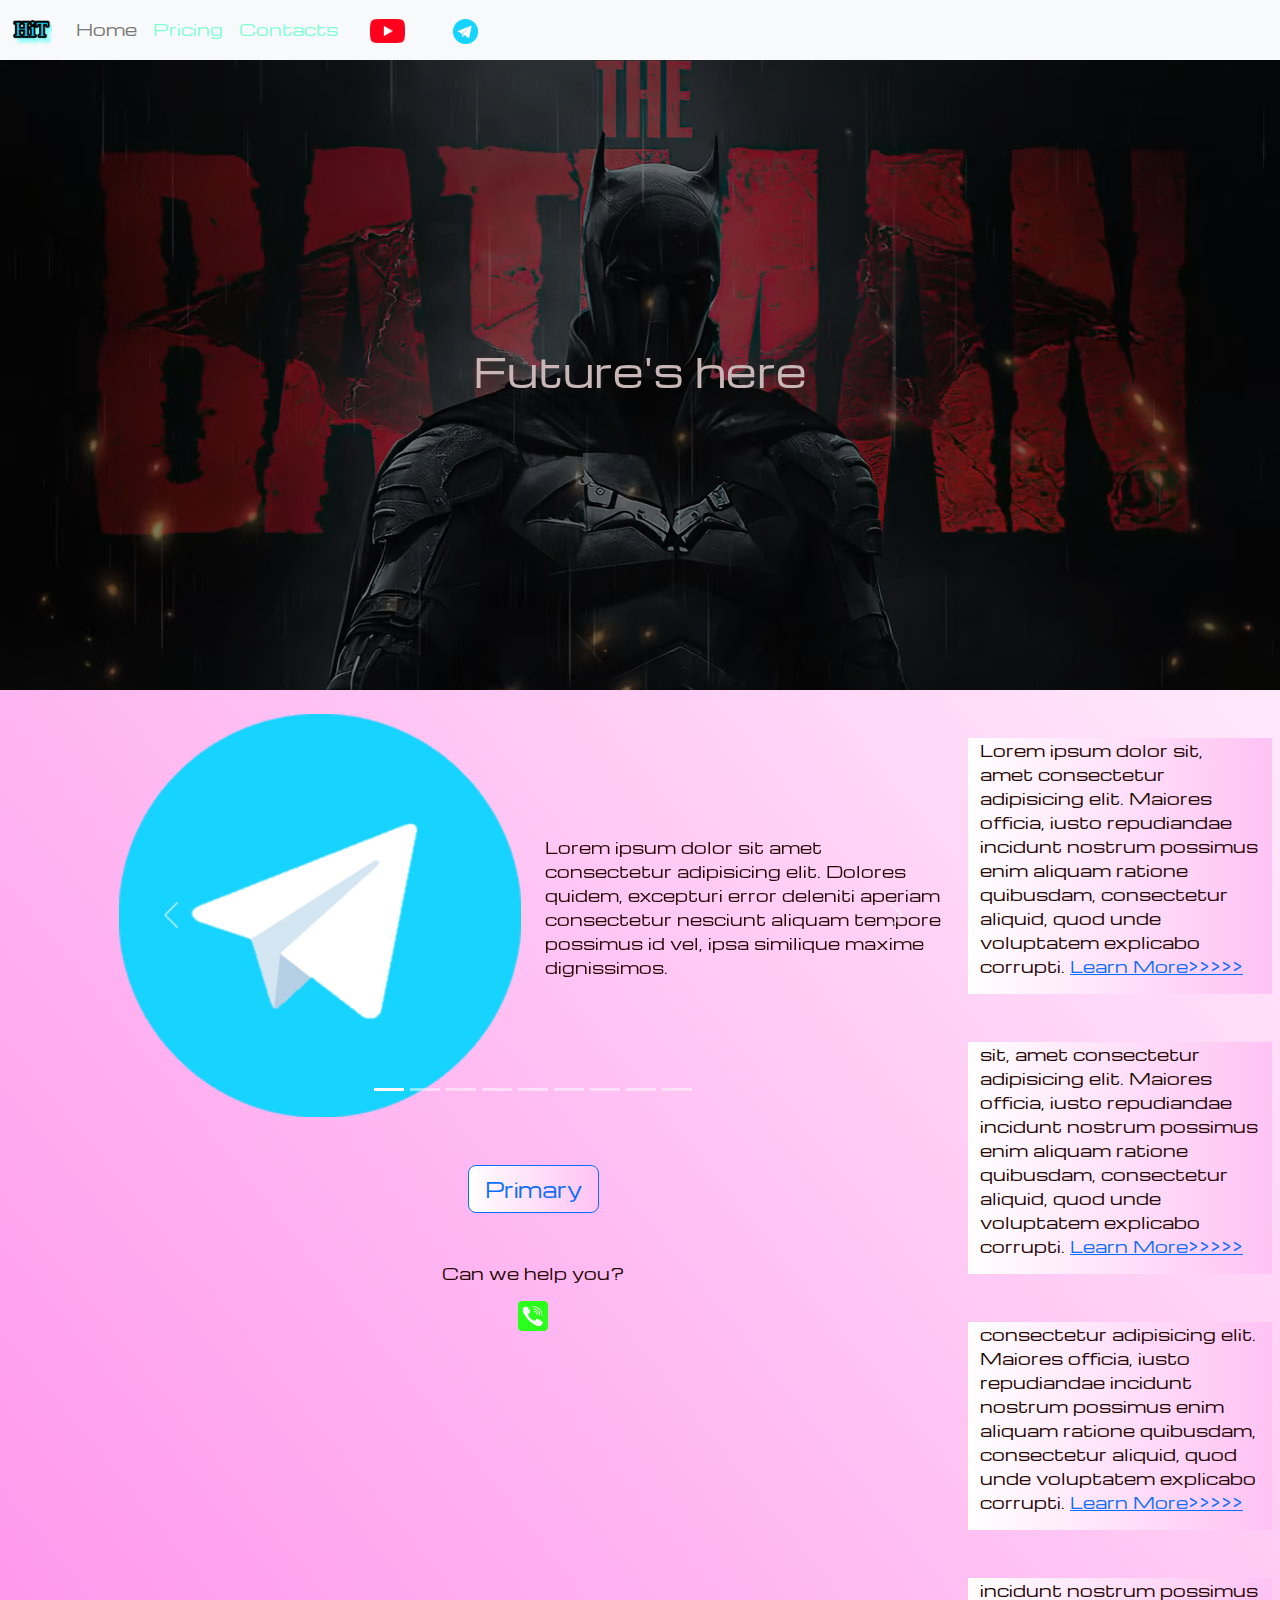
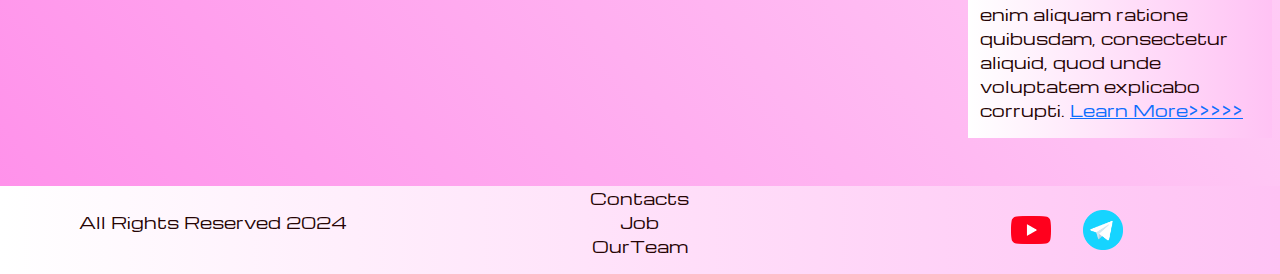
<file: index.html>
<!DOCTYPE html>
<html lang="en">

<head>
  <meta charset="UTF-8">
  <meta name="viewport" content="width=device-width, initial-scale=1.0">
  <link href="https://cdn.jsdelivr.net/npm/bootstrap@5.3.3/dist/css/bootstrap.min.css" rel="stylesheet"
    integrity="sha384-QWTKZyjpPEjISv5WaRU9OFeRpok6YctnYmDr5pNlyT2bRjXh0JMhjY6hW+ALEwIH" crossorigin="anonymous">
  <link rel="stylesheet" href="source/styles/mycss.css">
  <link rel="stylesheet" href="source/styles/bgvideo.css">
  <title>HiT</title>
  <link rel="apple-touch-icon" sizes="180x180" href="source/files/icon//apple-touch-icon.png">
  <link rel="icon" type="image/png" sizes="32x32" href="source/files/icon//favicon-32x32.png">
  <link rel="icon" type="image/png" sizes="16x16" href="source/files/icon//favicon-16x16.png">
  <link rel="manifest" href="source/files/icon//site.webmanifest">

</head>

<body>
  <header>
    <nav class="navbar navbar-expand-lg bg-body-tertiary">
      <div class="container-fluid">
        <a class="navbar-brand" href="/"><img src="source/files/logo.png" alt="..."></a>
        <button class="navbar-toggler" type="button" data-bs-toggle="collapse" data-bs-target="#navbarNav"
          aria-controls="navbarNav" aria-expanded="false" aria-label="Toggle navigation">
          <span class="navbar-toggler-icon"></span>
        </button>
        <div class="collapse navbar-collapse" id="navbarNav">
          <ul class="navbar-nav">
            <li class="nav-item">
              <a class="nav-link active" aria-current="page" href="/">Home</a>
            </li>
            <li class="nav-item">
              <a class="nav-link" href="pricing.html">Pricing</a>
            </li>
            <li class="nav-item">
              <a class="nav-link" href="pricing.html">Contacts</a>
            </li>
            <li class="nav-item">
              <a class="nav-link" href="pricing.html">
                <img style="width: 35px; margin-inline:1em" src="source/files/yt.png" alt="..."></a>
            </li>
            <li class="nav-item">
              <a class="nav-link" href="pricing.html">
                <img style="width: 25px; margin-inline:1em" src="source/files/tg.png" alt="..."></a>
            </li>

          </ul>
        </div>
      </div>
    </nav>

  </header>
  <section>
    <div class="bgvideo">
      <video src="source/files/the batman dc 4k live wallpaper.webm" type="video/mp4" autoplay muted loop ></video>
      <div class="effect"></div>
      <div class="video-text">
        <h1>Future's here</h1>
      </div>

    </div>
    <div class="container-fluid mt-4">
      <div class="row">
        <div class="col-lg-1">
        </div>
        <div class="col-lg-8 col-md-12">

          <div class="row">
            <div id="carouselExampleIndicators" class="carousel slide">
              <div class="carousel-indicators">
                <button type="button" data-bs-target="#carouselExampleIndicators" data-bs-slide-to="0" class="active"
                  aria-current="true" aria-label="Slide 1"></button>
                <button type="button" data-bs-target="#carouselExampleIndicators" data-bs-slide-to="1"
                  aria-label="Slide 2"></button>
                <button type="button" data-bs-target="#carouselExampleIndicators" data-bs-slide-to="2"
                  aria-label="Slide 3"></button>
                <button type="button" data-bs-target="#carouselExampleIndicators" data-bs-slide-to="3"
                  aria-label="Slide 4"></button>
                <button type="button" data-bs-target="#carouselExampleIndicators" data-bs-slide-to="4"
                  aria-label="Slide 5"></button>
                <button type="button" data-bs-target="#carouselExampleIndicators" data-bs-slide-to="5"
                  aria-label="Slide 6"></button>
                <button type="button" data-bs-target="#carouselExampleIndicators" data-bs-slide-to="6"
                  aria-label="Slide 7"></button>
                <button type="button" data-bs-target="#carouselExampleIndicators" data-bs-slide-to="7"
                  aria-label="Slide 8"></button>
                <button type="button" data-bs-target="#carouselExampleIndicators" data-bs-slide-to="8"
                  aria-label="Slide 9"></button>

              </div>
              <div class="carousel-inner">
                <div class="carousel-item active">
                  <div class="d-block w-100"></div>
                  <div class="row">
                    <div class="col-lg-6 col-md-6">
                      <img src="source/images/tg.png" class="w-100" alt="...">
                    </div>
                    <div class="col-lg-6 col-md-6 slide-text">
                      <p>Lorem ipsum dolor sit amet consectetur adipisicing elit. Dolores quidem, excepturi error
                        deleniti aperiam consectetur nesciunt aliquam tempore possimus id vel, ipsa similique maxime
                        dignissimos.</p>
                    </div>
                  </div>
                </div>
                <div class="carousel-item">
                  <div class="d-block w-100"></div>
                  <div class="row">
                    <div class="col-lg-6 col-md-6 slide-text">
                      <img src="source/images/vr.png" class="w-100" alt="...">
                    </div>
                    <div class="col-lg-6 col-md-6">
                      <p>Lorem ipsum d dignissimos.</p>
                    </div>
                  </div>
                </div>
                <div class="carousel-item">
                  <div class="d-block w-100"></div>
                  <div class="row">
                    <div class="col-lg-6 col-md-6 slide-text">
                      <img src="source/images/yt.png" class="w-100" alt="...">
                    </div>
                    <div class="col-lg-6 col-md-6">
                      <p>Lorem iissimos.</p>
                    </div>
                  </div>
                </div>
                <div class="carousel-item">
                  <div class="d-block w-100"></div>
                  <div class="row">
                    <div class="col-lg-6 col-md-6 slide-text">
                      <img src="source/images//gaming pc.png" class="w-100" alt="...">
                    </div>
                    <div class="col-lg-6 col-md-6">
                      <p>Lorem ipsum d dignissimos.</p>
                    </div>
                  </div>
                </div>
                <div class="carousel-item">
                  <div class="d-block w-100"></div>
                  <div class="row">
                    <div class="col-lg-6 col-md-6 slide-text">
                      <img src="source/images/phone.png" class="w-100" alt="...">
                    </div>
                    <div class="col-lg-6 col-md-6">
                      <p>Lorem ipsum d dignissimos.</p>
                    </div>
                  </div>
                </div>
                <div class="carousel-item">
                  <div class="d-block w-100"></div>
                  <div class="row">
                    <div class="col-lg-6 col-md-6 slide-text">
                      <img src="source/images/other.png" class="w-100" alt="...">
                    </div>
                    <div class="col-lg-6 col-md-6">
                      <p>Lorem ipsum d dignissimos.</p>
                    </div>
                  </div>
                </div>
                <div class="carousel-item">
                  <div class="d-block w-100"></div>
                  <div class="row">
                    <div class="col-lg-6 col-md-6 slide-text">
                      <img src="source/images/laptop.png" class="w-100" alt="...">
                    </div>
                    <div class="col-lg-6 col-md-6">
                      <p>Lorem ipsum d dignissimos.</p>
                    </div>
                  </div>
                </div>
                <div class="carousel-item">
                  <div class="d-block w-100"></div>
                  <div class="row">
                    <div class="col-lg-6 col-md-6 slide-text">
                      <img src="source/images/controller.png" class="w-100" alt="...">
                    </div>
                    <div class="col-lg-6 col-md-6">
                      <p>Lorem ipsum d dignissimos.</p>
                    </div>
                  </div>
                </div>
                <div class="carousel-item">
                  <div class="d-block w-100"></div>
                  <div class="row">
                    <div class="col-lg-6 col-md-6 slide-text">
                      <img src="source/images/acc.png" class="w-100" alt="...">
                    </div>
                    <div class="col-lg-6 col-md-6">
                      <p>Lorem ipsum d dignissimos.</p>
                    </div>
                  </div>
                </div>
              </div>
              <button class="carousel-control-prev" type="button" data-bs-target="#carouselExampleIndicators"
                data-bs-slide="prev">
                <span class="carousel-control-prev-icon" aria-hidden="true"></span>
                <span class="visually-hidden">Previous</span>
              </button>
              <button class="carousel-control-next" type="button" data-bs-target="#carouselExampleIndicators"
                data-bs-slide="next">
                <span class="carousel-control-next-icon" aria-hidden="true"></span>
                <span class="visually-hidden">Next</span>
              </button>
            </div>
            <div class="col-lg-12 col-md-12 text-center mt-4">
              <button type="button" class="btn btn-outline-primary btn-lg my-4">Primary</button>
            </div>

            <div class="col-lg-12 col-md-12 text-center mt-4">
              <p>Can we help you?</p>
            </div>
            <div class="col-lg-12 col-md-12 text-center">
              <img class="call-anim" style="width: 30px;" src="source/files/phone.png" alt="...">
            </div>
          </div>
        </div>
        <div class="col-lg-3 col-md-12">
          <div class="row px-2">
            <div class="col-lg-12 sidebar my-4">
              <p>
                Lorem ipsum dolor sit, amet consectetur adipisicing elit. Maiores officia, iusto repudiandae incidunt
                nostrum possimus enim aliquam ratione quibusdam, consectetur aliquid, quod unde voluptatem explicabo
                corrupti. <a href="#">Learn More>>>>></a>
              </p>
            </div>
            <div class="col-lg-12 sidebar my-4">
              <p>
                sit, amet consectetur adipisicing elit. Maiores officia, iusto repudiandae incidunt nostrum possimus
                enim aliquam ratione quibusdam, consectetur aliquid, quod unde voluptatem explicabo corrupti. <a
                  href="#">Learn More>>>>></a>
              </p>
            </div>
            <div class="col-lg-12 sidebar my-4">
              <p>
                consectetur adipisicing elit. Maiores officia, iusto repudiandae incidunt nostrum possimus enim aliquam
                ratione quibusdam, consectetur aliquid, quod unde voluptatem explicabo corrupti. <a href="#">Learn
                  More>>>>></a>
              </p>
            </div>
            <div class="col-lg-12 sidebar my-4">
              <p>
                incidunt nostrum possimus enim aliquam ratione quibusdam, consectetur aliquid, quod unde voluptatem
                explicabo corrupti. <a href="#">Learn More>>>>></a>
              </p>
            </div>
          </div>
        </div>

      </div>
    </div>
    </div>

  </section>
  <footer class="mt-4">
    <div class="container-fluid">
      <div class="row">
        <div class="col-lg-4 col-md-12 footer-text text-center">
          <p>All Rights Reserved 2024</p>
        </div>
        <div class="col-lg-4 col-md-12 footer-text text-center">
          <p>Contacts<br>Job<br>OurTeam</p>

        </div>
        <div class="col-lg-4 col-md-12 media-links">
          <img style="width: 40px; margin-inline:1em" src="source/files/yt.png" alt="...">
          <img style="width: 40px; margin-inline:1em" src="source/files/tg.png" alt="...">


        </div>

      </div>
    </div>

  </footer>
  <script src="https://cdn.jsdelivr.net/npm/bootstrap@5.3.3/dist/js/bootstrap.bundle.min.js"
    integrity="sha384-YvpcrYf0tY3lHB60NNkmXc5s9fDVZLESaAA55NDzOxhy9GkcIdslK1eN7N6jIeHz"
    crossorigin="anonymous"></script>

</body>

</html>

</html>
</file>
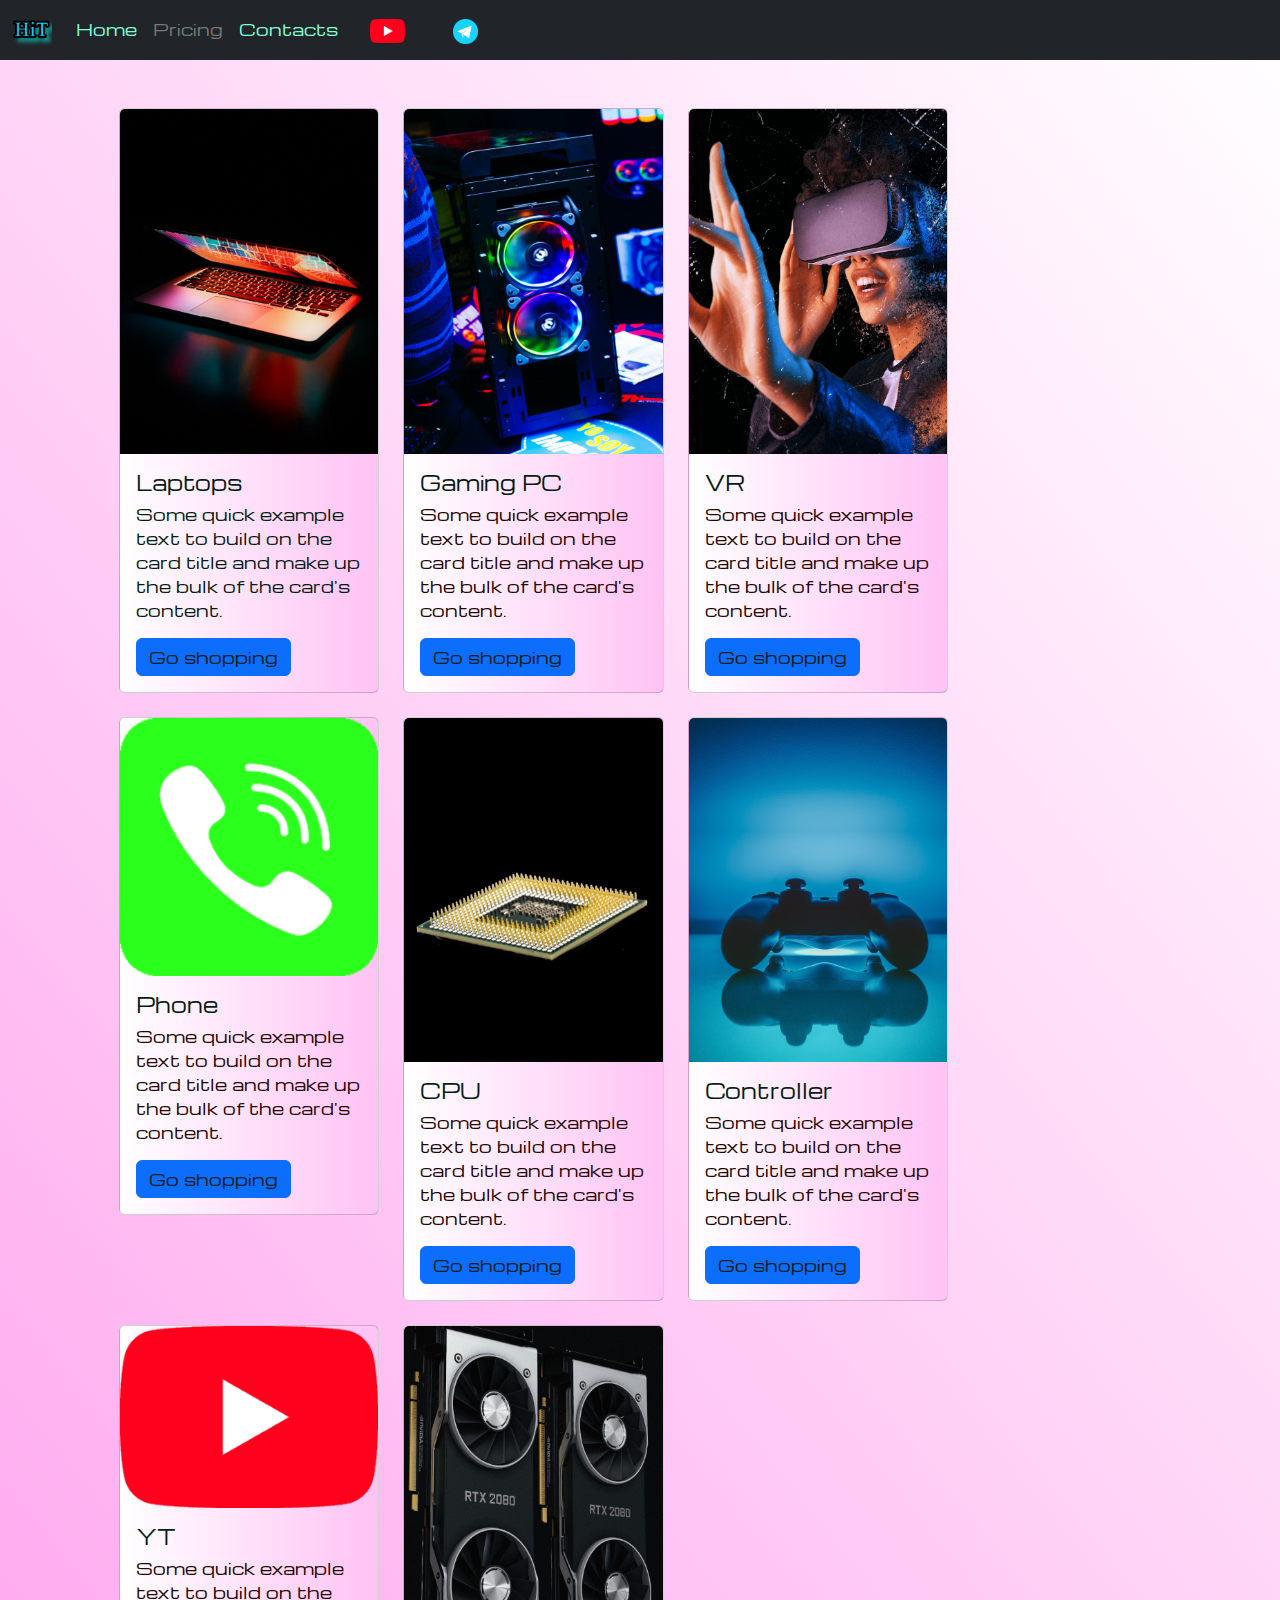
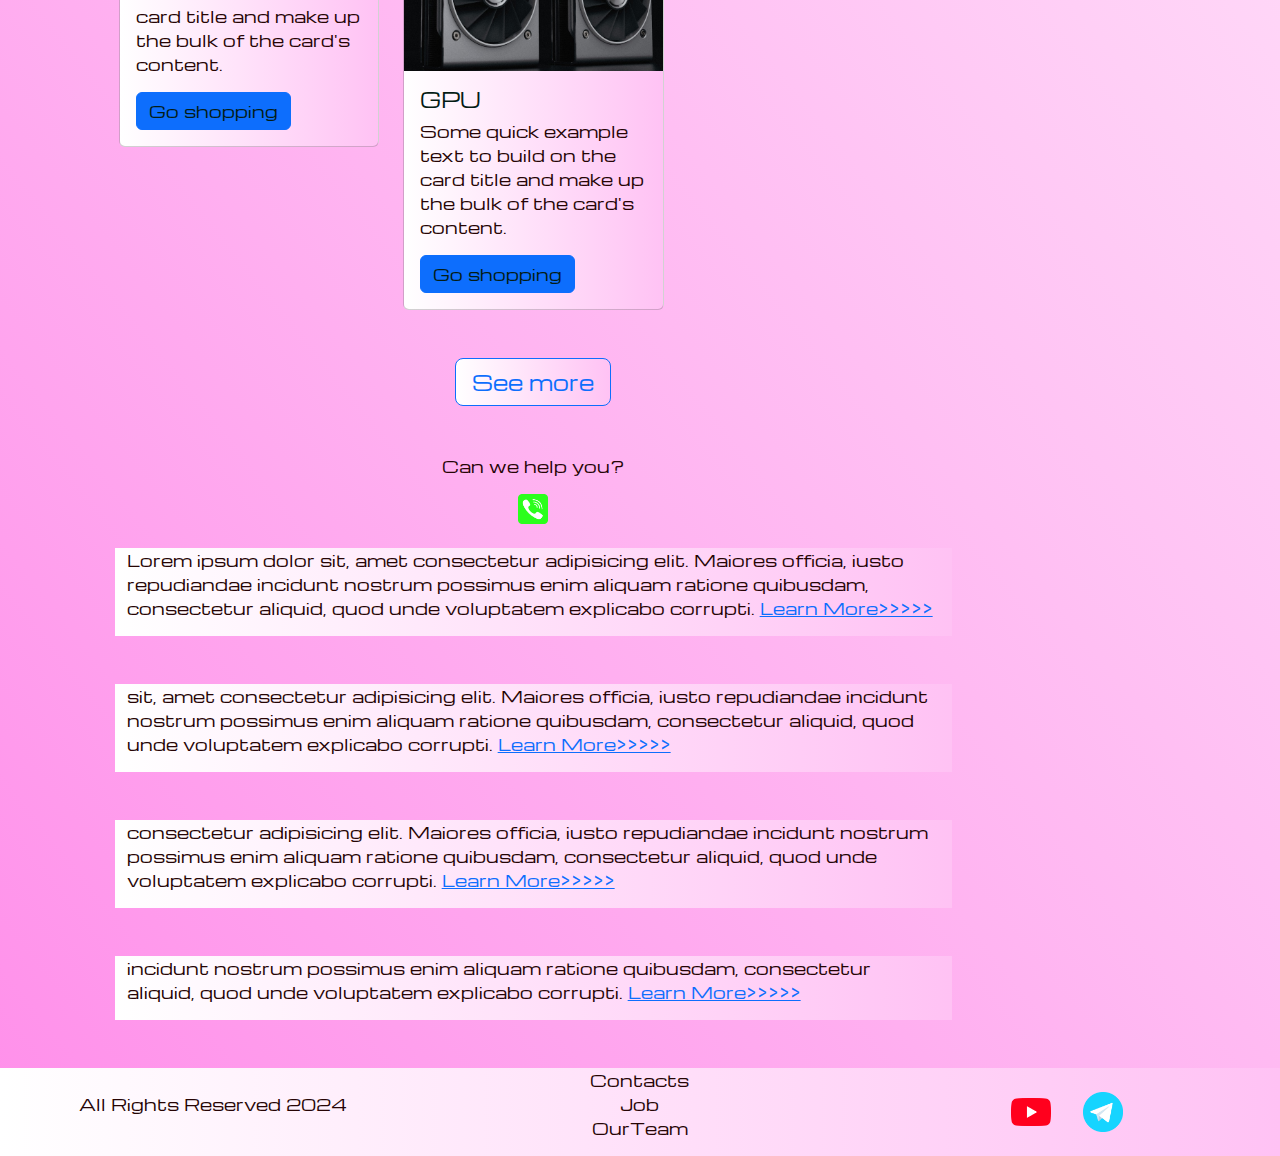
<file: pricing.html>
<!DOCTYPE html>
<html lang="en">

<head>
  <meta charset="UTF-8">
  <meta name="viewport" content="width=device-width, initial-scale=1.0">
  <link href="https://cdn.jsdelivr.net/npm/bootstrap@5.3.3/dist/css/bootstrap.min.css" rel="stylesheet"
    integrity="sha384-QWTKZyjpPEjISv5WaRU9OFeRpok6YctnYmDr5pNlyT2bRjXh0JMhjY6hW+ALEwIH" crossorigin="anonymous">
  <link rel="stylesheet" href="source/styles/mycss.css">
  <title>HiT</title>
  <link rel="apple-touch-icon" sizes="180x180" href="source/files/icon//apple-touch-icon.png">
  <link rel="icon" type="image/png" sizes="32x32" href="source/files/icon//favicon-32x32.png">
  <link rel="icon" type="image/png" sizes="16x16" href="source/files/icon//favicon-16x16.png">
  <link rel="manifest" href="source/files/icon//site.webmanifest">
</head>

<body>
  <header>
    <nav class="navbar navbar-expand-lg bg-dark">
      <div class="container-fluid">
        <a class="navbar-brand" href="/"><img src="source/files/logo.png" alt="..."></a>
        <button class="navbar-toggler" type="button" data-bs-toggle="collapse" data-bs-target="#navbarNav"
          aria-controls="navbarNav" aria-expanded="false" aria-label="Toggle navigation">
          <span class="navbar-toggler-icon"></span>
        </button>
        <div class="collapse navbar-collapse" id="navbarNav">
          <ul class="navbar-nav">
            <li class="nav-item">
              <a class="nav-link" aria-current="page" href="/">Home</a>
            </li>
            <li class="nav-item">
              <a class="nav-link active" href="pricing.html">Pricing</a>
            </li>
            <li class="nav-item">
              <a class="nav-link" href="pricing.html">Contacts</a>
            </li>
            <li class="nav-item">
              <a class="nav-link" href="pricing.html">
                <img style="width: 35px; margin-inline:1em" src="source/files/yt.png" alt="..."></a>
            </li>
            <li class="nav-item">
              <a class="nav-link" href="pricing.html">
                <img style="width: 25px; margin-inline:1em" src="source/files/tg.png" alt="..."></a>
            </li>

          </ul>
        </div>
      </div>
    </nav>

  </header>
  <section>
    <div class="container-fluid mt-4">
      <div class="row">
        <div class="col-lg-1">
        </div>
        <div class="col-lg-8 col-md-12">

          <div class="row">
            <div class="col-lg-4 col-md-6 mt-4">
              <div class="card">
                <a href="#"><img src="source/images/laptop.png" class="card-img-top" alt="Laptop"></a>
                <div class="card-body">
                  <h5 class="card-title"><a href="#">Laptops</a></h5>
                  <p class="card-text"><a href="#">
                      Some quick example text to build on the card title and make up the bulk of the
                      card's content.
                    </a></p>
                  <a href="#" class="btn btn-primary">Go shopping</a>
                </div>
              </div>
            </div>
            <div class="col-lg-4 col-md-6 mt-4">
              <div class="card">
                <img src="source/images/gaming pc.png" class="card-img-top" alt="Gaming pc">
                <div class="card-body">
                  <h5 class="card-title">Gaming PC</h5>
                  <p class="card-text">Some quick example text to build on the card title and make up the bulk of the
                    card's content.</p>
                  <a href="#" class="btn btn-primary">Go shopping</a>
                </div>
              </div>
            </div>
            <div class="col-lg-4 col-md-6 mt-4">
              <div class="card">
                <img src="source/images/vr.png" class="card-img-top" alt="VR">
                <div class="card-body">
                  <h5 class="card-title">VR</h5>
                  <p class="card-text">Some quick example text to build on the card title and make up the bulk of the
                    card's content.</p>
                  <a href="#" class="btn btn-primary">Go shopping</a>
                </div>
              </div>
            </div>
            <div class="col-lg-4 col-md-6 mt-4">
              <div class="card">
                <img src="source/images/phone.png" class="card-img-top" alt="Phone">
                <div class="card-body">
                  <h5 class="card-title">Phone</h5>
                  <p class="card-text">Some quick example text to build on the card title and make up the bulk of the
                    card's content.</p>
                  <a href="#" class="btn btn-primary">Go shopping</a>
                </div>
              </div>
            </div>
            <div class="col-lg-4 col-md-6 mt-4">
              <div class="card">
                <img src="source/images/cpu.png" class="card-img-top" alt="cpu">
                <div class="card-body">
                  <h5 class="card-title">CPU</h5>
                  <p class="card-text">Some quick example text to build on the card title and make up the bulk of the
                    card's content.</p>
                  <a href="#" class="btn btn-primary">Go shopping</a>
                </div>
              </div>
            </div>
            <div class="col-lg-4 col-md-6 mt-4">
              <div class="card">
                <img src="source/images/controller.png" class="card-img-top" alt="Controller">
                <div class="card-body">
                  <h5 class="card-title">Controller</h5>
                  <p class="card-text">Some quick example text to build on the card title and make up the bulk of the
                    card's content.</p>
                  <a href="#" class="btn btn-primary">Go shopping</a>
                </div>
              </div>
            </div>
            <div class="col-lg-4 col-md-6 mt-4">
              <div class="card">
                <img src="source/images/yt.png" class="card-img-top" alt="yt">
                <div class="card-body">
                  <h5 class="card-title">YT</h5>
                  <p class="card-text">Some quick example text to build on the card title and make up the bulk of the
                    card's content.</p>
                  <a href="#" class="btn btn-primary">Go shopping</a>
                </div>
              </div>
            </div>
            <div class="col-lg-4 col-md-6 mt-4">
              <div class="card">
                <img src="source/images/gpu.png" class="card-img-top" alt="GPU">
                <div class="card-body">
                  <h5 class="card-title">GPU</h5>
                  <p class="card-text">Some quick example text to build on the card title and make up the bulk of the
                    card's content.</p>
                  <a href="#" class="btn btn-primary">Go shopping</a>
                </div>
              </div>
            </div>

          </div>
          <div class="col-lg-12 col-md-12 text-center mt-4">
            <button type="button" class="btn btn-outline-primary btn-lg my-4">See more</button>
          </div>

          <div class="col-lg-12 col-md-12 text-center mt-4">
            <p>Can we help you?</p>
          </div>
          <div class="col-lg-12 col-md-12 text-center">
            <img class="call-anim" style="width: 30px;" src="source/files/phone.png" alt="...">
          </div>


          <div class="row px-2">
            <div class="col-lg-12 sidebar my-4">
              <p>
                Lorem ipsum dolor sit, amet consectetur adipisicing elit. Maiores officia, iusto repudiandae incidunt
                nostrum possimus enim aliquam ratione quibusdam, consectetur aliquid, quod unde voluptatem explicabo
                corrupti. <a href="#">Learn More>>>>></a>
              </p>
            </div>
            <div class="col-lg-12 sidebar my-4">
              <p>
                sit, amet consectetur adipisicing elit. Maiores officia, iusto repudiandae incidunt nostrum possimus
                enim aliquam ratione quibusdam, consectetur aliquid, quod unde voluptatem explicabo corrupti. <a
                  href="#">Learn More>>>>></a>
              </p>
            </div>
            <div class="col-lg-12 sidebar my-4">
              <p>
                consectetur adipisicing elit. Maiores officia, iusto repudiandae incidunt nostrum possimus enim aliquam
                ratione quibusdam, consectetur aliquid, quod unde voluptatem explicabo corrupti. <a href="#">Learn
                  More>>>>></a>
              </p>
            </div>
            <div class="col-lg-12 sidebar my-4">
              <p>
                incidunt nostrum possimus enim aliquam ratione quibusdam, consectetur aliquid, quod unde voluptatem
                explicabo corrupti. <a href="#">Learn More>>>>></a>
              </p>
            </div>
          </div>
        </div>

      </div>
    </div>
    </div>

  </section>
  <footer class="mt-4">
    <div class="container-fluid">
      <div class="row">
        <div class="col-lg-4 col-md-12 footer-text text-center">
          <p>All Rights Reserved 2024</p>
        </div>
        <div class="col-lg-4 col-md-12 footer-text text-center">
          <p>Contacts<br>Job<br>OurTeam</p>

        </div>
        <div class="col-lg-4 col-md-12 media-links">
          <img style="width: 40px; margin-inline:1em" src="source/files/yt.png" alt="...">
          <img style="width: 40px; margin-inline:1em" src="source/files/tg.png" alt="...">


        </div>

      </div>
    </div>

  </footer>
  <script src="https://cdn.jsdelivr.net/npm/bootstrap@5.3.3/dist/js/bootstrap.bundle.min.js"
    integrity="sha384-YvpcrYf0tY3lHB60NNkmXc5s9fDVZLESaAA55NDzOxhy9GkcIdslK1eN7N6jIeHz"
    crossorigin="anonymous"></script>

</body>

</html>

</html>
</file>
<file: source/styles/mycss.css>
@import url('https://fonts.googleapis.com/css?family=Michroma&display=swap');

body {
    font-family: Michroma, serif;
    background: linear-gradient(51deg, #ff8fea 0%, #ffffff 100%);
}

p {
    color: rgb(38, 4, 4);
}

.nav-link {
    color:aquamarine;
}

.navbar-nav .nav-link.active {
    color: rgb(120, 120, 120);
}

.nav-link:hover {
    color: blueviolet;
}

.navbar-brand img {
    width: 40px;
}

.navbar-toggler {
    background-color: rgb(120, 120, 120);
}

.sidebar {
    color: aqua;
    background: linear-gradient(270deg, #ffc2f4 0%, #ffffff 100%);

}

.card {
    background: linear-gradient(270deg, #ffc2f4 0%, #ffffff 100%);
    color: rgb(4, 28, 20);

}

.card a {
    text-decoration: none;
    color: rgb(4, 28, 20);
}

.card a:hover {
    color:  rgb(195, 110, 201);
}


.slide-text,
.footer-text {
    color: rgb(6, 13, 10);
    margin: auto auto;
}

.carousel-indicators button {
    color: aqua;

}

.call-anim {
    animation: myAnim 2s linear 2s 1 normal forwards;
}

@keyframes myAnim {
	0%,
	100% {
		transform: rotate(0deg);
		transform-origin: 0 50%;
	}

	10% {
		transform: rotate(2deg);
	}

	20%,
	40%,
	60% {
		transform: rotate(-4deg);
	}

	30%,
	50%,
	70% {
		transform: rotate(4deg);
	}

	80% {
		transform: rotate(-2deg);
	}

	90% {
		transform: rotate(2deg);
	}
}

@media (max-width: 755px) {
    .carousel-indicators {
        display: none;
    }
}

footer,
.btn-outline-primary {
    background: linear-gradient(270deg, #ffc2f4 0%, #ffffff 100%);

}

.media-links {
    display: flex;
    justify-content: center;
    align-items: center;
}
</file>
<file: source/styles/bgvideo.css>
.bgvideo {
    width: 100%;
    height: 70vh;
    position: relative;
    display: flex;
    justify-content: center;
    align-items: center;
}


.bgvideo video {
    width: 100%;
    height: 70vh;
    position: absolute;
    top: 0;
    left: 0;
    object-fit: cover;
    z-index: 1;
}

.effect {
        width: 100%;
        height: 70vh;
        position: absolute;
        top: 0;
        left: 0;
        object-fit: cover;
        z-index: 2;
        background-color: rgba(0, 0, 0, 0.527);
    }

.video-text {
    color: #c9b7b7;
    z-index: 2;
}
</file>
